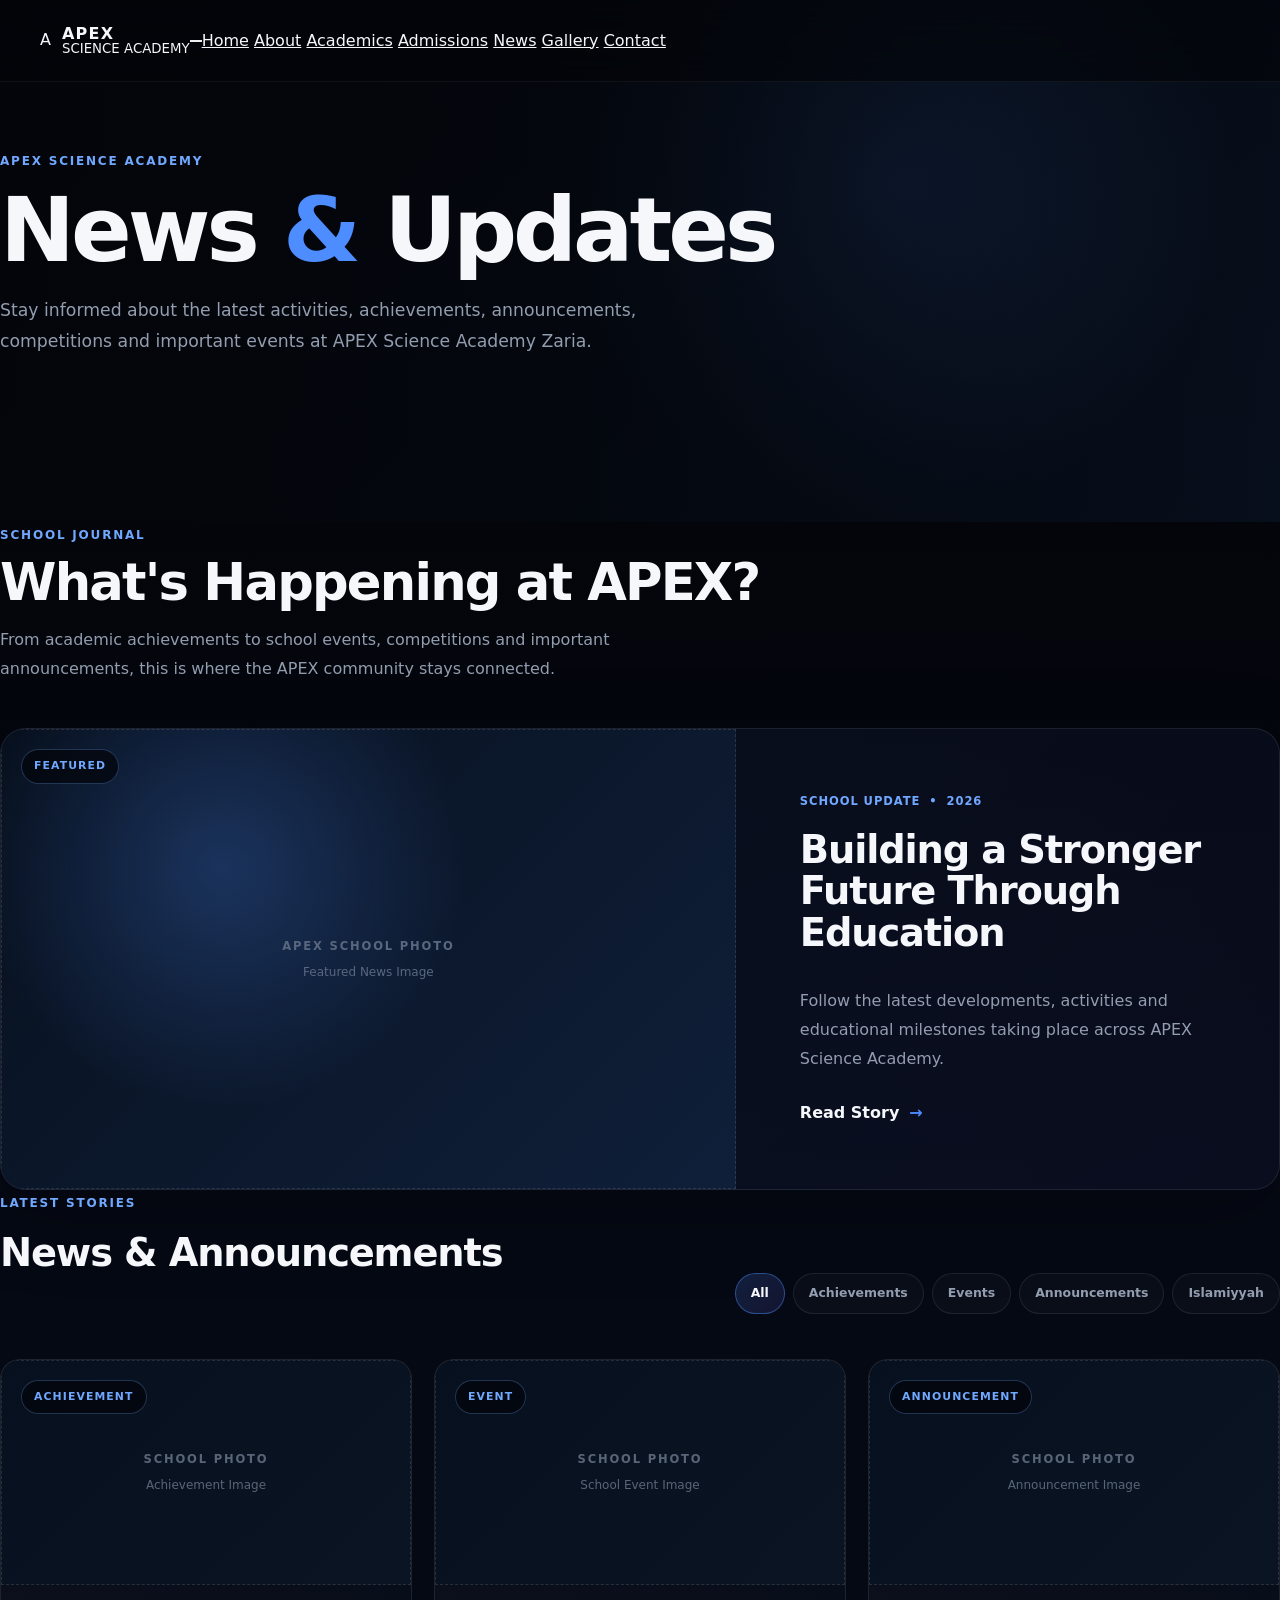
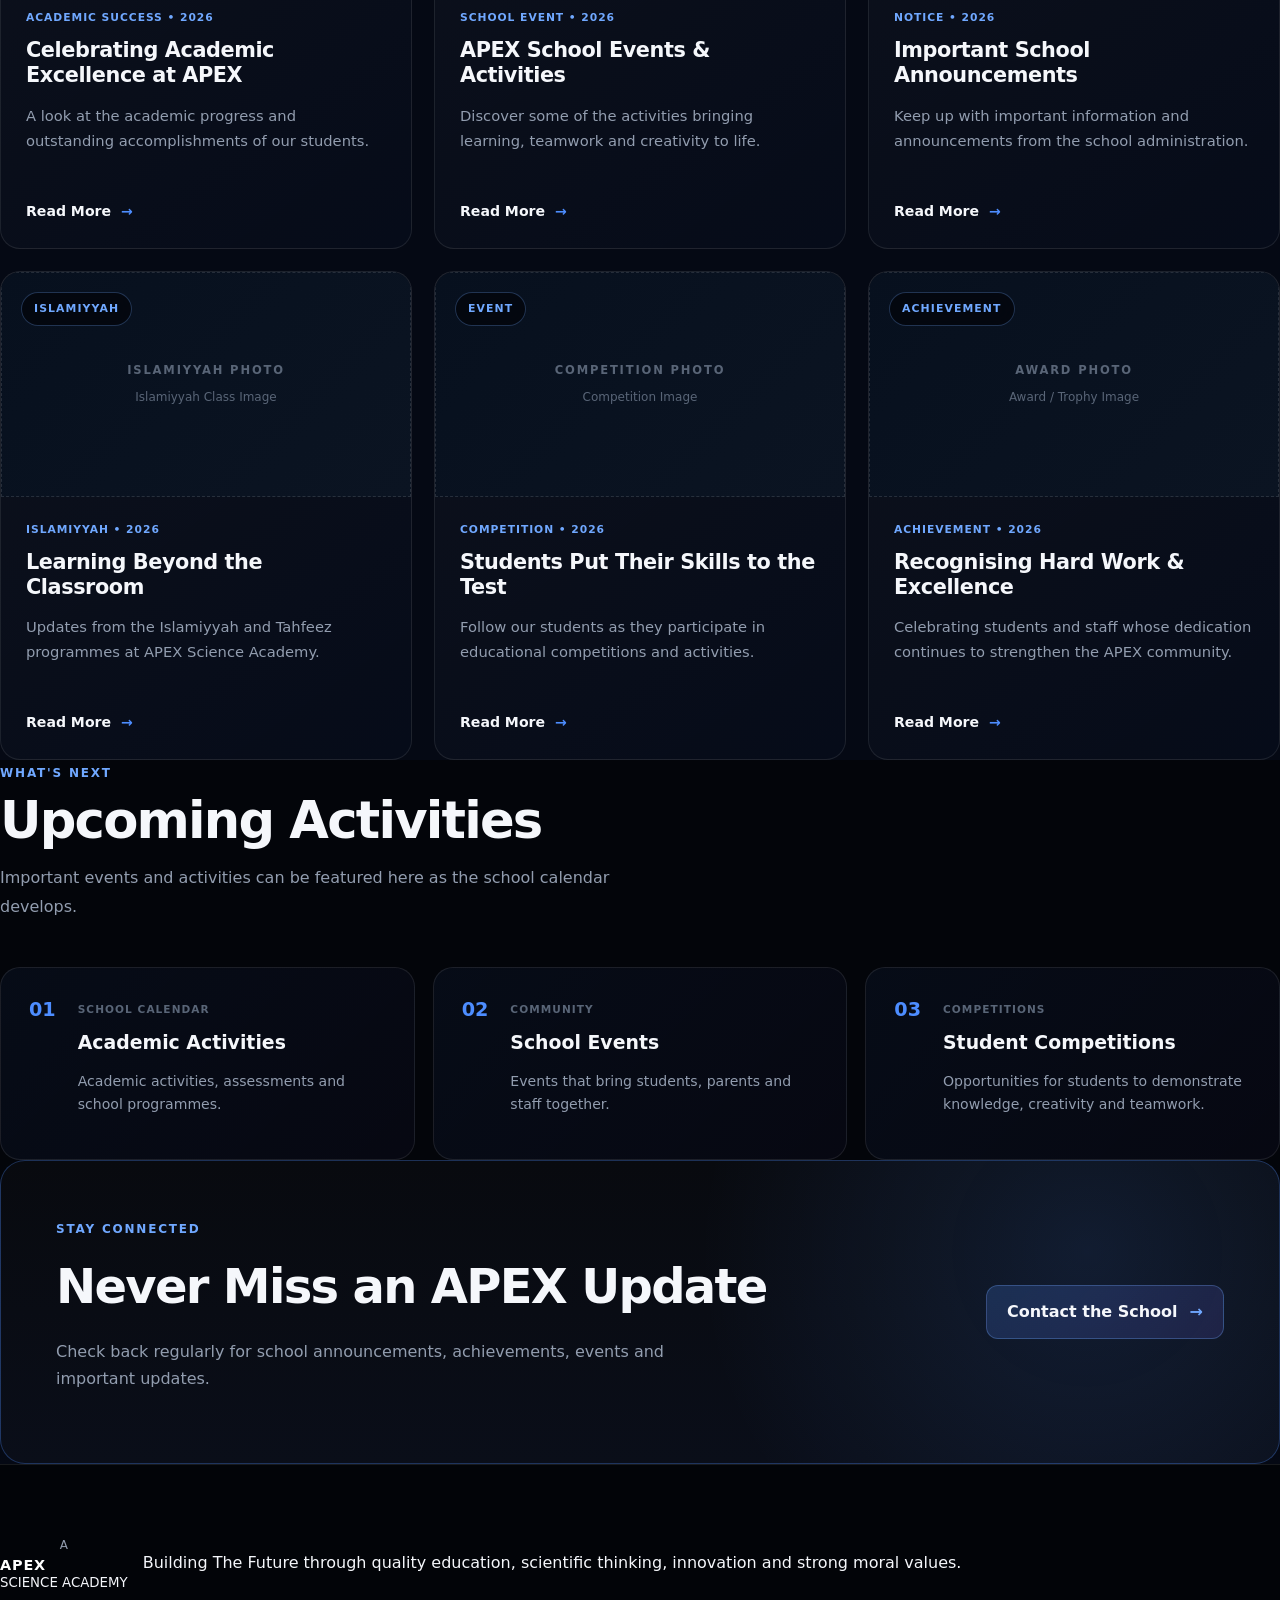
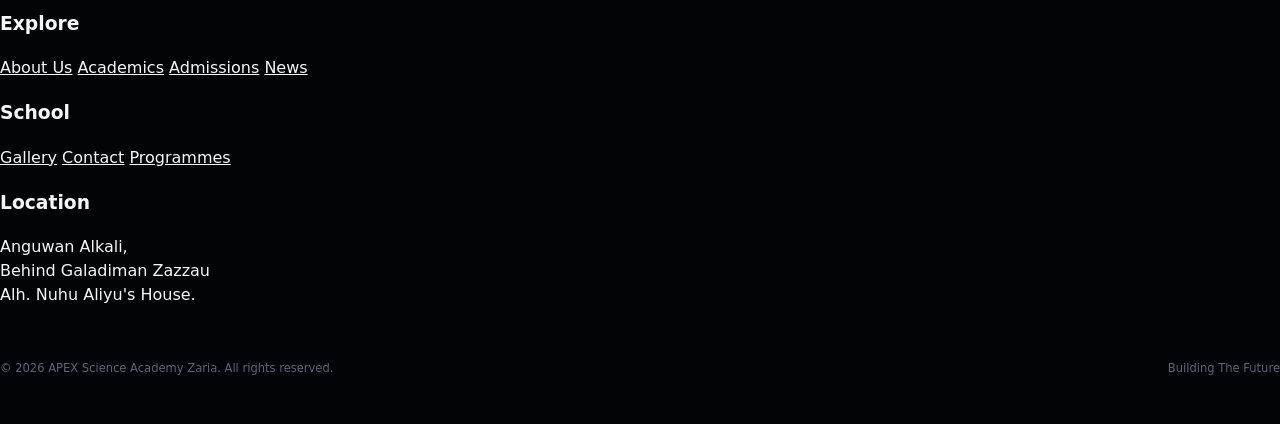
<file: news.html>
<!DOCTYPE html>
<html lang="en">
<head>
    <meta charset="UTF-8">
    <meta name="viewport" content="width=device-width, initial-scale=1.0">

    <meta name="description" content="Latest news, announcements, achievements and events from APEX Science Academy Zaria.">
    <meta name="theme-color" content="#03050a">

    <title>News & Updates | APEX Science Academy Zaria</title>

    <!-- Global Styles -->
    <link rel="stylesheet" href="css/style.css">
    <link rel="stylesheet" href="css/responsive.css">
    <link rel="stylesheet" href="css/animations.css">

    <!-- Page Styles -->
    <link rel="stylesheet" href="css/news.css">
</head>

<body>

    <!-- =========================================================
         HEADER
         ========================================================= -->
    <header class="site-header" id="siteHeader">

        <div class="container header-inner">

            <a href="index.html" class="brand">
                <div class="brand-mark">
                    <span>A</span>
                </div>

                <div class="brand-text">
                    <strong>APEX</strong>
                    <small>SCIENCE ACADEMY</small>
                </div>
            </a>

            <button class="menu-toggle"
                    id="menuToggle"
                    aria-label="Open navigation menu"
                    aria-expanded="false">

                <span></span>
                <span></span>
                <span></span>

            </button>

            <nav class="main-nav" id="mainNav">

                <a href="index.html">Home</a>
                <a href="about.html">About</a>
                <a href="academics.html">Academics</a>
                <a href="admissions.html">Admissions</a>
                <a href="news.html" class="active">News</a>
                <a href="gallery.html">Gallery</a>
                <a href="contact.html">Contact</a>

            </nav>

        </div>

    </header>


    <main>

        <!-- =====================================================
             NEWS HERO
             ===================================================== -->
        <section class="news-hero">

            <!--
                IMAGE PLACEHOLDER:
                Replace the background/image area below with a real
                APEX Science Academy school/event photograph.
                Suggested image:
                images/news-hero.jpg
            -->

            <div class="news-hero-image"></div>

            <div class="news-hero-overlay"></div>

            <div class="container news-hero-content reveal">

                <span class="section-kicker">
                    APEX SCIENCE ACADEMY
                </span>

                <h1>
                    News <span>&</span> Updates
                </h1>

                <p>
                    Stay informed about the latest activities, achievements,
                    announcements, competitions and important events at
                    APEX Science Academy Zaria.
                </p>

            </div>

        </section>


        <!-- =====================================================
             NEWS INTRO
             ===================================================== -->
        <section class="news-intro section-space">

            <div class="container">

                <div class="section-heading reveal">

                    <span class="section-kicker">
                        SCHOOL JOURNAL
                    </span>

                    <h2>
                        What's Happening at APEX?
                    </h2>

                    <p>
                        From academic achievements to school events,
                        competitions and important announcements,
                        this is where the APEX community stays connected.
                    </p>

                </div>


                <!-- Featured News -->

                <article class="featured-news reveal">

                    <div class="featured-news-image">

                        <!--
                            IMAGE PLACEHOLDER:
                            Replace with a real APEX school photograph.
                            Suggested:
                            images/news-featured.jpg
                        -->

                        <div class="image-placeholder">
                            <span>APEX SCHOOL PHOTO</span>
                            <small>Featured News Image</small>
                        </div>

                        <span class="news-category">
                            FEATURED
                        </span>

                    </div>


                    <div class="featured-news-content">

                        <div class="news-meta">
                            <span>School Update</span>
                            <span>•</span>
                            <span>2026</span>
                        </div>

                        <h3>
                            Building a Stronger Future Through Education
                        </h3>

                        <p>
                            Follow the latest developments, activities and
                            educational milestones taking place across
                            APEX Science Academy.
                        </p>

                        <button class="text-button" type="button">
                            Read Story
                            <span>→</span>
                        </button>

                    </div>

                </article>

            </div>

        </section>


        <!-- =====================================================
             NEWS FILTER
             ===================================================== -->
        <section class="news-list-section section-space">

            <div class="container">

                <div class="news-toolbar reveal">

                    <div>
                        <span class="section-kicker">
                            LATEST STORIES
                        </span>

                        <h2>
                            News & Announcements
                        </h2>
                    </div>


                    <div class="news-filters" id="newsFilters">

                        <button class="filter-button active"
                                data-filter="all"
                                type="button">
                            All
                        </button>

                        <button class="filter-button"
                                data-filter="achievement"
                                type="button">
                            Achievements
                        </button>

                        <button class="filter-button"
                                data-filter="event"
                                type="button">
                            Events
                        </button>

                        <button class="filter-button"
                                data-filter="announcement"
                                type="button">
                            Announcements
                        </button>

                        <button class="filter-button"
                                data-filter="islamiyyah"
                                type="button">
                            Islamiyyah
                        </button>

                    </div>

                </div>


                <!-- =================================================
                     NEWS GRID
                     ================================================= -->

                <div class="news-grid" id="newsGrid">


                    <!-- NEWS 1 -->

                    <article class="news-card reveal"
                             data-category="achievement">

                        <div class="news-card-image">

                            <!--
                                IMAGE PLACEHOLDER:
                                images/news-achievement-01.jpg
                            -->

                            <div class="image-placeholder">
                                <span>SCHOOL PHOTO</span>
                                <small>Achievement Image</small>
                            </div>

                            <span class="news-card-category">
                                Achievement
                            </span>

                        </div>

                        <div class="news-card-body">

                            <div class="news-date">
                                ACADEMIC SUCCESS • 2026
                            </div>

                            <h3>
                                Celebrating Academic Excellence at APEX
                            </h3>

                            <p>
                                A look at the academic progress and
                                outstanding accomplishments of our students.
                            </p>

                            <button class="news-read-more"
                                    type="button">
                                Read More <span>→</span>
                            </button>

                        </div>

                    </article>


                    <!-- NEWS 2 -->

                    <article class="news-card reveal"
                             data-category="event">

                        <div class="news-card-image">

                            <!--
                                IMAGE PLACEHOLDER:
                                images/news-event-01.jpg
                            -->

                            <div class="image-placeholder">
                                <span>SCHOOL PHOTO</span>
                                <small>School Event Image</small>
                            </div>

                            <span class="news-card-category">
                                Event
                            </span>

                        </div>

                        <div class="news-card-body">

                            <div class="news-date">
                                SCHOOL EVENT • 2026
                            </div>

                            <h3>
                                APEX School Events & Activities
                            </h3>

                            <p>
                                Discover some of the activities bringing
                                learning, teamwork and creativity to life.
                            </p>

                            <button class="news-read-more"
                                    type="button">
                                Read More <span>→</span>
                            </button>

                        </div>

                    </article>


                    <!-- NEWS 3 -->

                    <article class="news-card reveal"
                             data-category="announcement">

                        <div class="news-card-image">

                            <!--
                                IMAGE PLACEHOLDER:
                                images/news-announcement-01.jpg
                            -->

                            <div class="image-placeholder">
                                <span>SCHOOL PHOTO</span>
                                <small>Announcement Image</small>
                            </div>

                            <span class="news-card-category">
                                Announcement
                            </span>

                        </div>

                        <div class="news-card-body">

                            <div class="news-date">
                                NOTICE • 2026
                            </div>

                            <h3>
                                Important School Announcements
                            </h3>

                            <p>
                                Keep up with important information and
                                announcements from the school administration.
                            </p>

                            <button class="news-read-more"
                                    type="button">
                                Read More <span>→</span>
                            </button>

                        </div>

                    </article>


                    <!-- NEWS 4 -->

                    <article class="news-card reveal"
                             data-category="islamiyyah">

                        <div class="news-card-image">

                            <!--
                                IMAGE PLACEHOLDER:
                                images/news-islamiyyah-01.jpg
                            -->

                            <div class="image-placeholder">
                                <span>ISLAMIYYAH PHOTO</span>
                                <small>Islamiyyah Class Image</small>
                            </div>

                            <span class="news-card-category">
                                Islamiyyah
                            </span>

                        </div>

                        <div class="news-card-body">

                            <div class="news-date">
                                ISLAMIYYAH • 2026
                            </div>

                            <h3>
                                Learning Beyond the Classroom
                            </h3>

                            <p>
                                Updates from the Islamiyyah and Tahfeez
                                programmes at APEX Science Academy.
                            </p>

                            <button class="news-read-more"
                                    type="button">
                                Read More <span>→</span>
                            </button>

                        </div>

                    </article>


                    <!-- NEWS 5 -->

                    <article class="news-card reveal"
                             data-category="event">

                        <div class="news-card-image">

                            <!--
                                IMAGE PLACEHOLDER:
                                images/news-competition-01.jpg
                            -->

                            <div class="image-placeholder">
                                <span>COMPETITION PHOTO</span>
                                <small>Competition Image</small>
                            </div>

                            <span class="news-card-category">
                                Event
                            </span>

                        </div>

                        <div class="news-card-body">

                            <div class="news-date">
                                COMPETITION • 2026
                            </div>

                            <h3>
                                Students Put Their Skills to the Test
                            </h3>

                            <p>
                                Follow our students as they participate in
                                educational competitions and activities.
                            </p>

                            <button class="news-read-more"
                                    type="button">
                                Read More <span>→</span>
                            </button>

                        </div>

                    </article>


                    <!-- NEWS 6 -->

                    <article class="news-card reveal"
                             data-category="achievement">

                        <div class="news-card-image">

                            <!--
                                IMAGE PLACEHOLDER:
                                images/news-achievement-02.jpg
                            -->

                            <div class="image-placeholder">
                                <span>AWARD PHOTO</span>
                                <small>Award / Trophy Image</small>
                            </div>

                            <span class="news-card-category">
                                Achievement
                            </span>

                        </div>

                        <div class="news-card-body">

                            <div class="news-date">
                                ACHIEVEMENT • 2026
                            </div>

                            <h3>
                                Recognising Hard Work & Excellence
                            </h3>

                            <p>
                                Celebrating students and staff whose dedication
                                continues to strengthen the APEX community.
                            </p>

                            <button class="news-read-more"
                                    type="button">
                                Read More <span>→</span>
                            </button>

                        </div>

                    </article>

                </div>


                <!-- No results -->

                <div class="news-empty" id="newsEmpty">

                    <div class="news-empty-icon">
                        ×
                    </div>

                    <h3>
                        No stories found
                    </h3>

                    <p>
                        There are currently no stories in this category.
                    </p>

                </div>

            </div>

        </section>


        <!-- =====================================================
             UPCOMING EVENTS
             ===================================================== -->
        <section class="upcoming-section section-space">

            <div class="container">

                <div class="section-heading reveal">

                    <span class="section-kicker">
                        WHAT'S NEXT
                    </span>

                    <h2>
                        Upcoming Activities
                    </h2>

                    <p>
                        Important events and activities can be featured
                        here as the school calendar develops.
                    </p>

                </div>


                <div class="events-grid">


                    <div class="event-card reveal">

                        <div class="event-number">
                            01
                        </div>

                        <div class="event-content">

                            <span>
                                SCHOOL CALENDAR
                            </span>

                            <h3>
                                Academic Activities
                            </h3>

                            <p>
                                Academic activities, assessments and
                                school programmes.
                            </p>

                        </div>

                    </div>


                    <div class="event-card reveal">

                        <div class="event-number">
                            02
                        </div>

                        <div class="event-content">

                            <span>
                                COMMUNITY
                            </span>

                            <h3>
                                School Events
                            </h3>

                            <p>
                                Events that bring students, parents and
                                staff together.
                            </p>

                        </div>

                    </div>


                    <div class="event-card reveal">

                        <div class="event-number">
                            03
                        </div>

                        <div class="event-content">

                            <span>
                                COMPETITIONS
                            </span>

                            <h3>
                                Student Competitions
                            </h3>

                            <p>
                                Opportunities for students to demonstrate
                                knowledge, creativity and teamwork.
                            </p>

                        </div>

                    </div>

                </div>

            </div>

        </section>


        <!-- =====================================================
             NEWSLETTER / STAY CONNECTED
             ===================================================== -->
        <section class="news-cta section-space">

            <div class="container">

                <div class="news-cta-card reveal">

                    <div>

                        <span class="section-kicker">
                            STAY CONNECTED
                        </span>

                        <h2>
                            Never Miss an APEX Update
                        </h2>

                        <p>
                            Check back regularly for school announcements,
                            achievements, events and important updates.
                        </p>

                    </div>

                    <a href="contact.html" class="primary-button">
                        Contact the School
                        <span>→</span>
                    </a>

                </div>

            </div>

        </section>

    </main>


    <!-- =========================================================
         FOOTER
         ========================================================= -->

    <footer class="site-footer">

        <div class="container">

            <div class="footer-grid">

                <div class="footer-brand">

                    <div class="brand">

                        <div class="brand-mark">
                            <span>A</span>
                        </div>

                        <div class="brand-text">
                            <strong>APEX</strong>
                            <small>SCIENCE ACADEMY</small>
                        </div>

                    </div>

                    <p>
                        Building The Future through quality education,
                        scientific thinking, innovation and strong moral values.
                    </p>

                </div>


                <div class="footer-column">

                    <h3>Explore</h3>

                    <a href="about.html">About Us</a>
                    <a href="academics.html">Academics</a>
                    <a href="admissions.html">Admissions</a>
                    <a href="news.html">News</a>

                </div>


                <div class="footer-column">

                    <h3>School</h3>

                    <a href="gallery.html">Gallery</a>
                    <a href="contact.html">Contact</a>
                    <a href="index.html#programmes">Programmes</a>

                </div>


                <div class="footer-column">

                    <h3>Location</h3>

                    <p>
                        Anguwan Alkali,<br>
                        Behind Galadiman Zazzau<br>
                        Alh. Nuhu Aliyu's House.
                    </p>

                </div>

            </div>


            <div class="footer-bottom">

                <p>
                    © <span id="currentYear"></span>
                    APEX Science Academy Zaria.
                    All rights reserved.
                </p>

                <p>
                    Building The Future
                </p>

            </div>

        </div>

    </footer>


    <!-- Back to top -->

    <button class="back-to-top"
            id="backToTop"
            aria-label="Back to top">
        ↑
    </button>


    <!-- Global JavaScript -->
    <script src="js/main.js"></script>
    <script src="js/animations.js"></script>
    <script src="js/components.js"></script>

    <!-- Page JavaScript -->
    <script src="js/news.js"></script>

</body>
</html>
</file>
<file: css/style.css>
/* ============================================================
   APEX SCIENCE ACADEMY
   MAIN STYLESHEET
============================================================ */

:root {
    --black: #03050a;
    --black-2: #050914;

    --navy: #07101e;
    --navy-2: #0a1425;

    --card: #0b1422;
    --card-2: #0e1929;

    --white: #f5f7fb;

    --muted: #929daf;
    --muted-dark: #596577;

    --blue: #4d8dff;
    --blue-light: #70a8ff;
    --violet: #826cff;

    --line: rgba(255,255,255,.085);
    --line-blue: rgba(77,141,255,.3);

    --max-width: 1380px;

    --header-height: 82px;
}


/* ============================================================
   RESET
============================================================ */

*,
*::before,
*::after {
    box-sizing: border-box;
}


html {
    scroll-behavior: smooth;
}


body {
    margin: 0;

    background: var(--black);

    color: var(--white);

    font-family:
        Inter,
        ui-sans-serif,
        system-ui,
        -apple-system,
        BlinkMacSystemFont,
        "Segoe UI",
        sans-serif;

    font-size: 16px;

    line-height: 1.5;

    overflow-x: hidden;
}


img {
    max-width: 100%;
}


button,
a {
    font: inherit;
}


button {
    border: 0;
}


a {
    color: inherit;
}


/* ============================================================
   PAGE LOADER
============================================================ */

.page-loader {
    position: fixed;
    inset: 0;

    z-index: 9999;

    display: flex;
    align-items: center;
    justify-content: center;
    flex-direction: column;

    gap: 18px;

    background: var(--black);

    transition:
        opacity .6s ease,
        visibility .6s ease;
}


.page-loader.loaded {
    opacity: 0;
    visibility: hidden;
}


.page-loader span {
    color: var(--white);

    font-size: .75rem;

    font-weight: 800;

    letter-spacing: .2em;
}


.loader-ring {
    width: 42px;
    height: 42px;

    border: 2px solid rgba(255,255,255,.08);

    border-top-color: var(--blue);

    border-right-color: var(--violet);

    border-radius: 50%;

    animation:
        loaderSpin .9s linear infinite;
}


@keyframes loaderSpin {
    to {
        transform: rotate(360deg);
    }
}


/* ============================================================
   HEADER
============================================================ */

.site-header {
    position: fixed;

    top: 0;
    left: 0;
    right: 0;

    z-index: 1000;

    height: var(--header-height);

    background:
        rgba(3,5,10,.68);

    border-bottom:
        1px solid rgba(255,255,255,.055);

    backdrop-filter:
        blur(20px);

    -webkit-backdrop-filter:
        blur(20px);

    transition:
        background .3s ease,
        border-color .3s ease;
}


.site-header.scrolled {
    background:
        rgba(3,5,10,.9);

    border-color:
        rgba(255,255,255,.09);
}


.header-inner {
    width:
        min(
            var(--max-width),
            calc(100% - 80px)
        );

    height: 100%;

    margin: 0 auto;

    display: flex;
    align-items: center;
}


/* ============================================================
   BRAND
============================================================ */

.brand {
    display: flex;

    align-items: center;

    gap: 11px;

    color: var(--white);

    text-decoration: none;

    flex-shrink: 0;
}


.brand-logo {
    width: 43px;
    height: 43px;

    display: flex;
    align-items: center;
    justify-content: center;

    overflow: hidden;

    border:
        1px solid rgba(255,255,255,.1);

    border-radius: 11px;

    background:
        linear-gradient(
            135deg,
            rgba(77,141,255,.14),
            rgba(130,108,255,.12)
        );
}


.brand-logo img {
    width: 100%;
    height: 100%;

    object-fit: contain;
}


.brand-text {
    display: flex;
    flex-direction: column;

    line-height: 1;
}


.brand-text strong {
    font-size: 1rem;

    letter-spacing: .08em;
}


.brand-text span {
    margin-top: 4px;

    color: var(--muted);

    font-size: .53rem;

    letter-spacing: .14em;
}


/* ============================================================
   DESKTOP NAV
============================================================ */

.desktop-nav {
    display: flex;

    align-items: center;

    gap: 30px;

    margin-left: auto;
    margin-right: 30px;
}


.desktop-nav a {
    position: relative;

    color: var(--muted);

    text-decoration: none;

    font-size: .82rem;

    font-weight: 600;

    transition:
        color .25s ease;
}


.desktop-nav a::after {
    content: "";

    position: absolute;

    left: 0;
    bottom: -9px;

    width: 0;
    height: 1px;

    background:
        linear-gradient(
            90deg,
            var(--blue),
            var(--violet)
        );

    transition:
        width .3s ease;
}


.desktop-nav a:hover,
.desktop-nav a.active {
    color: var(--white);
}


.desktop-nav a:hover::after,
.desktop-nav a.active::after {
    width: 100%;
}


/* ============================================================
   QUICK ACCESS
============================================================ */

.quick-access {
    position: relative;
}


.quick-access-btn {
    display: flex;
    align-items: center;
    gap: 9px;

    padding: 10px 15px;

    color: var(--white);

    border:
        1px solid var(--line-blue);

    border-radius: 999px;

    background:
        rgba(77,141,255,.06);

    cursor: pointer;

    font-size: .76rem;

    font-weight: 700;

    transition:
        background .3s ease,
        border-color .3s ease;
}


.quick-access-btn:hover {
    background:
        rgba(77,141,255,.12);

    border-color:
        rgba(112,168,255,.55);
}


.quick-access-btn span {
    color: var(--blue-light);

    transition:
        transform .3s ease;
}


.quick-access.open
.quick-access-btn span {
    transform: rotate(180deg);
}


.quick-menu {
    position: absolute;

    top: calc(100% + 13px);

    right: 0;

    width: 205px;

    padding: 8px;

    border:
        1px solid var(--line);

    border-radius: 15px;

    background:
        rgba(7,16,30,.95);

    box-shadow:
        0 25px 60px rgba(0,0,0,.4);

    backdrop-filter:
        blur(20px);

    opacity: 0;
    visibility: hidden;

    transform:
        translateY(-8px);

    transition:
        opacity .25s ease,
        visibility .25s ease,
        transform .25s ease;
}


.quick-access.open .quick-menu {
    opacity: 1;
    visibility: visible;

    transform:
        translateY(0);
}


.quick-menu a {
    display: flex;
    align-items: center;
    gap: 13px;

    padding: 12px;

    color: var(--muted);

    text-decoration: none;

    border-radius: 9px;

    font-size: .75rem;

    transition:
        color .2s ease,
        background .2s ease;
}


.quick-menu a span {
    color: var(--blue-light);

    font-size: .62rem;
}


.quick-menu a:hover {
    color: var(--white);

    background:
        rgba(255,255,255,.045);
}


/* ============================================================
   MOBILE MENU
============================================================ */

.mobile-menu-btn {
    display: none;

    width: 44px;
    height: 44px;

    margin-left: auto;

    flex-direction: column;
    justify-content: center;
    align-items: center;

    gap: 5px;

    border:
        1px solid var(--line);

    border-radius: 11px;

    background:
        rgba(255,255,255,.025);

    cursor: pointer;
}


.mobile-menu-btn span {
    width: 20px;
    height: 1.5px;

    background: var(--white);

    transition:
        transform .3s ease,
        opacity .3s ease;
}


.mobile-menu-btn.open span:nth-child(1) {
    transform:
        translateY(6.5px)
        rotate(45deg);
}


.mobile-menu-btn.open span:nth-child(2) {
    opacity: 0;
}


.mobile-menu-btn.open span:nth-child(3) {
    transform:
        translateY(-6.5px)
        rotate(-45deg);
}


.mobile-nav {
    display: none;
}


/* ============================================================
   CONTAINER
============================================================ */

.section-container {
    width:
        min(
            var(--max-width),
            calc(100% - 80px)
        );

    margin: 0 auto;
}


/* ============================================================
   HERO
============================================================ */

.hero-section {
    min-height: 100svh;

    position: relative;

    overflow: hidden;

    display: flex;
    align-items: center;

    padding:
        150px 0
        90px;

    background:
        radial-gradient(
            circle at 78% 35%,
            rgba(77,141,255,.13),
            transparent 30%
        ),
        radial-gradient(
            circle at 92% 75%,
            rgba(130,108,255,.11),
            transparent 28%
        ),
        linear-gradient(
            135deg,
            #03050a 0%,
            #06101e 55%,
            #080b18 100%
        );
}


.hero-container {
    width:
        min(
            var(--max-width),
            calc(100% - 80px)
        );

    margin: 0 auto;

    display: grid;

    grid-template-columns:
        1.02fr .98fr;

    align-items: center;

    gap: 80px;

    position: relative;

    z-index: 2;
}


.hero-grid {
    position: absolute;
    inset: 0;

    opacity: .3;

    background-image:
        linear-gradient(
            rgba(255,255,255,.025) 1px,
            transparent 1px
        ),
        linear-gradient(
            90deg,
            rgba(255,255,255,.025) 1px,
            transparent 1px
        );

    background-size:
        70px 70px;

    mask-image:
        linear-gradient(
            to bottom,
            black,
            transparent 90%
        );
}


.hero-glow {
    position: absolute;

    border-radius: 50%;

    filter: blur(80px);

    pointer-events: none;
}


.hero-glow-blue {
    width: 360px;
    height: 360px;

    background:
        rgba(77,141,255,.10);

    right: 25%;
    top: 15%;
}


.hero-glow-violet {
    width: 300px;
    height: 300px;

    background:
        rgba(130,108,255,.08);

    right: 5%;
    bottom: 10%;
}


/* ============================================================
   HERO CONTENT
============================================================ */

.hero-eyebrow {
    display: flex;
    align-items: center;

    gap: 14px;

    color: var(--blue-light);

    font-size: .86rem;

    font-weight: 700;

    letter-spacing: .16em;

    text-transform: uppercase;

    margin-bottom: 26px;
}


.eyebrow-line {
    width: 42px;
    height: 1px;

    background:
        linear-gradient(
            90deg,
            var(--blue),
            var(--violet)
        );
}


.hero-content h1 {
    margin: 0;

    max-width: 850px;

    font-size:
        clamp(
            4rem,
            7vw,
            7.4rem
        );

    line-height: .92;

    letter-spacing: -.055em;

    color: var(--white);

    font-weight: 800;
}


.hero-content h1 span {
    display: block;

    background:
        linear-gradient(
            100deg,
            #f5f7fb 10%,
            #70a8ff 52%,
            #826cff 90%
        );

    -webkit-background-clip: text;
    background-clip: text;

    color: transparent;
}


.hero-description {
    max-width: 670px;

    margin:
        34px 0 0;

    color: var(--muted);

    font-size: 1.18rem;

    line-height: 1.8;
}


/* ============================================================
   BUTTONS
============================================================ */

.hero-actions {
    display: flex;

    flex-wrap: wrap;

    gap: 14px;

    margin-top: 38px;
}


.btn {
    min-height: 56px;

    padding:
        0 24px;

    display: inline-flex;

    align-items: center;
    justify-content: center;

    gap: 14px;

    border-radius: 999px;

    font-size: .98rem;

    font-weight: 700;

    text-decoration: none;

    transition:
        transform .3s ease,
        box-shadow .3s ease,
        border-color .3s ease;
}


.btn span {
    font-size: 1.1rem;

    transition:
        transform .3s ease;
}


.btn:hover {
    transform:
        translateY(-4px);
}


.btn:hover span {
    transform:
        translate(3px,-3px);
}


.btn-primary {
    color: white;

    background:
        linear-gradient(
            110deg,
            var(--blue),
            var(--violet)
        );

    box-shadow:
        0 15px 45px
        rgba(77,141,255,.20);
}


.btn-secondary {
    color: var(--white);

    border:
        1px solid var(--line-blue);

    background:
        rgba(255,255,255,.025);

    backdrop-filter:
        blur(10px);
}


.btn-secondary:hover {
    border-color:
        rgba(112,168,255,.65);
}


/* ============================================================
   HERO META
============================================================ */

.hero-meta {
    display: flex;

    align-items: center;

    margin-top: 55px;

    gap: 24px;
}


.hero-meta-item {
    display: flex;

    flex-direction: column;

    gap: 5px;
}


.hero-meta-item strong {
    color: var(--white);

    font-size: 1.3rem;

    font-weight: 800;
}


.hero-meta-item span {
    color: var(--muted-dark);

    font-size: .75rem;

    text-transform: uppercase;

    letter-spacing: .1em;
}


.hero-meta-divider {
    width: 1px;
    height: 36px;

    background: var(--line);
}


/* ============================================================
   HERO VISUAL
============================================================ */

.hero-visual {
    position: relative;
}


.hero-image-frame {
    position: relative;

    min-height: 650px;

    overflow: hidden;

    border-radius: 28px;

    border:
        1px solid
        rgba(255,255,255,.10);

    background:
        linear-gradient(
            145deg,
            #0e1929,
            #07101e
        );

    box-shadow:
        0 40px 100px
        rgba(0,0,0,.45);
}


.hero-school-image {
    width: 100%;
    height: 650px;

    display: block;

    object-fit: cover;

    transition:
        transform 1.2s
        cubic-bezier(.2,.7,.2,1);
}


.hero-image-frame:hover
.hero-school-image {
    transform:
        scale(1.035);
}


.hero-image-overlay {
    position: absolute;

    inset: 0;

    background:
        linear-gradient(
            180deg,
            transparent 30%,
            rgba(3,5,10,.88) 100%
        );
}


.hero-floating-card {
    position: absolute;

    left: 28px;
    bottom: 28px;

    padding: 20px 22px;

    min-width: 240px;

    border:
        1px solid
        rgba(255,255,255,.11);

    border-radius: 16px;

    background:
        rgba(5,9,20,.76);

    backdrop-filter:
        blur(18px);

    box-shadow:
        0 20px 50px
        rgba(0,0,0,.35);
}


.floating-label {
    display: block;

    margin-bottom: 8px;

    color: var(--blue-light);

    font-size: .68rem;

    font-weight: 700;

    letter-spacing: .14em;
}


.hero-floating-card strong {
    color: var(--white);

    font-size: 1.05rem;
}


.hero-number {
    position: absolute;

    top: 25px;
    right: 28px;

    color:
        rgba(255,255,255,.75);

    font-size: .8rem;

    letter-spacing: .12em;
}


.hero-visual-caption {
    display: flex;

    align-items: center;

    gap: 10px;

    margin-top: 18px;

    color: var(--muted);

    font-size: .78rem;

    letter-spacing: .08em;
}


.caption-dot {
    width: 7px;
    height: 7px;

    border-radius: 50%;

    background: var(--blue);

    box-shadow:
        0 0 15px
        rgba(77,141,255,.8);
}


/* ============================================================
   SCROLL INDICATOR
============================================================ */

.hero-scroll {
    position: absolute;

    bottom: 35px;
    left: 50%;

    transform:
        translateX(-50%);

    display: flex;

    align-items: center;

    gap: 14px;

    color: var(--muted-dark);

    font-size: .65rem;

    letter-spacing: .16em;

    text-decoration: none;

    z-index: 3;
}


.scroll-line {
    width: 45px;
    height: 1px;

    background:
        linear-gradient(
            90deg,
            var(--blue),
            transparent
        );
}


/* ============================================================
   INTRODUCTION
============================================================ */

.section-dark {
    background: var(--black);
}


.intro-section {
    padding:
        150px 0;
}


.section-kicker {
    color: var(--blue-light);

    font-size: .75rem;

    font-weight: 700;

    letter-spacing: .15em;

    text-transform: uppercase;
}


.section-heading h2 {
    margin:
        15px 0 0;

    max-width: 850px;

    color: var(--white);

    font-size:
        clamp(
            3rem,
            5vw,
            5.8rem
        );

    line-height: 1;

    letter-spacing: -.045em;
}


.section-heading h2 span {
    color: var(--blue-light);
}


.intro-layout {
    display: grid;

    grid-template-columns:
        1.4fr .6fr;

    gap: 100px;

    margin-top: 85px;
}


.intro-large-text p {
    margin: 0;

    color: var(--white);

    font-size:
        clamp(
            1.8rem,
            3vw,
            3rem
        );

    line-height: 1.35;

    letter-spacing: -.025em;
}


.intro-side {
    padding-top: 8px;
}


.intro-side p {
    margin: 0;

    color: var(--muted);

    font-size: 1.05rem;

    line-height: 1.85;
}


.text-link {
    display: inline-flex;

    align-items: center;

    gap: 12px;

    margin-top: 28px;

    color: var(--blue-light);

    text-decoration: none;

    font-weight: 700;

    transition:
        gap .3s ease,
        color .3s ease;
}


.text-link:hover {
    gap: 18px;

    color: white;
}


/* ============================================================
   PATHWAYS
============================================================ */

.pathways-section {
    padding:
        150px 0;

    background:
        linear-gradient(
            180deg,
            #050914,
            #03050a
        );
}


.centered {
    text-align: center;
}


.centered h2 {
    margin-left: auto;
    margin-right: auto;
}


.centered p {
    max-width: 650px;

    margin:
        25px auto 0;

    color: var(--muted);

    font-size: 1.05rem;

    line-height: 1.7;
}


.pathways-grid {
    display: grid;

    grid-template-columns:
        repeat(2,1fr);

    gap: 25px;

    margin-top: 75px;
}


/* ============================================================
   DYNAMIC PATHWAY CARDS
============================================================ */

.pathway-card {
    --card-accent: var(--blue);

    position: relative;

    overflow: hidden;

    min-height: 670px;

    display: flex;

    flex-direction: column;

    border-radius: 25px;

    border:
        1px solid
        rgba(255,255,255,.08);

    background:
        linear-gradient(
            145deg,
            #0e1929,
            #07101e
        );

    color: var(--white);

    text-decoration: none;

    transition:
        transform .45s
        cubic-bezier(.2,.7,.2,1),
        border-color .4s ease,
        box-shadow .4s ease;
}


.pathway-card[data-accent="violet"] {
    --card-accent: var(--violet);
}


.pathway-card:hover {
    transform:
        translateY(-10px);

    border-color:
        color-mix(
            in srgb,
            var(--card-accent) 55%,
            transparent
        );

    box-shadow:
        0 35px 90px
        rgba(0,0,0,.4);
}


.pathway-image {
    position: relative;

    height: 330px;

    overflow: hidden;
}


.pathway-image img {
    width: 100%;
    height: 100%;

    object-fit: cover;

    transition:
        transform .8s
        cubic-bezier(.2,.7,.2,1);
}


.pathway-card:hover
.pathway-image img {
    transform:
        scale(1.06);
}


.pathway-image-overlay {
    position: absolute;

    inset: 0;

    background:
        linear-gradient(
            180deg,
            transparent 35%,
            #0e1929 100%
        );
}


.pathway-content {
    position: relative;

    flex: 1;

    padding:
        28px 32px 34px;
}


.pathway-number {
    position: absolute;

    top: 26px;
    right: 30px;

    color:
        color-mix(
            in srgb,
            var(--card-accent) 85%,
            white
        );

    font-size: .75rem;

    letter-spacing: .12em;
}


.pathway-content h3 {
    margin:
        5px 0 18px;

    max-width: 450px;

    color: var(--white);

    font-size:
        clamp(
            2rem,
            3vw,
            3.3rem
        );

    line-height: 1;

    letter-spacing: -.035em;
}


.pathway-content h3 span {
    display: block;

    color:
        color-mix(
            in srgb,
            var(--card-accent) 85%,
            white
        );
}


.pathway-content p {
    max-width: 570px;

    margin: 0;

    color: var(--muted);

    font-size: 1rem;

    line-height: 1.75;
}


.pathway-levels {
    display: flex;

    flex-wrap: wrap;

    gap: 8px;

    margin-top: 25px;
}


.pathway-levels span {
    padding:
        8px 12px;

    border:
        1px solid
        rgba(255,255,255,.08);

    border-radius: 999px;

    color: var(--muted);

    background:
        rgba(255,255,255,.025);

    font-size: .72rem;
}


.pathway-link {
    display: flex;

    justify-content: space-between;
    align-items: center;

    margin-top: 30px;

    padding-top: 18px;

    border-top:
        1px solid
        rgba(255,255,255,.07);

    color:
        color-mix(
            in srgb,
            var(--card-accent) 85%,
            white
        );

    font-size: .82rem;

    font-weight: 700;

    text-transform: uppercase;

    letter-spacing: .08em;
}


.pathway-link span {
    font-size: 1.1rem;

    transition:
        transform .3s ease;
}


.pathway-card:hover
.pathway-link span {
    transform:
        translate(4px,-4px);
}


/* ============================================================
   VISION / MISSION
============================================================ */

.vision-section {
    padding:
        140px 0;

    background: var(--black);
}


.vision-grid {
    display: grid;

    grid-template-columns:
        repeat(2,1fr);

    gap: 22px;
}


.vision-card {
    --card-accent: var(--blue);

    position: relative;

    min-height: 400px;

    padding: 45px;

    overflow: hidden;

    border:
        1px solid
        rgba(255,255,255,.08);

    border-radius: 24px;

    background:
        linear-gradient(
            145deg,
            #0b1422,
            #050914
        );

    transition:
        transform .4s ease,
        border-color .4s ease;
}


.vision-card:nth-child(2) {
    --card-accent: var(--violet);

    background:
        linear-gradient(
            145deg,
            #0d1427,
            #070a16
        );
}


.vision-card:hover {
    transform:
        translateY(-8px);

    border-color:
        rgba(77,141,255,.35);
}


.vision-index {
    position: absolute;

    top: 35px;
    right: 40px;

    color: var(--muted-dark);

    font-size: .75rem;
}


.vision-card h3 {
    max-width: 500px;

    margin:
        45px 0 25px;

    color: var(--white);

    font-size:
        clamp(
            2rem,
            3vw,
            3.2rem
        );

    line-height: 1.05;

    letter-spacing: -.035em;
}


.vision-card h3 span {
    color:
        color-mix(
            in srgb,
            var(--card-accent) 85%,
            white
        );
}


.vision-card p {
    max-width: 550px;

    color: var(--muted);

    font-size: 1rem;

    line-height: 1.8;
}


/* ============================================================
   IMAGE MOMENT
============================================================ */

.image-moment {
    position: relative;

    min-height: 650px;

    overflow: hidden;

    background: var(--navy);
}


.image-moment img {
    width: 100%;
    height: 650px;

    display: block;

    object-fit: cover;
}


.image-moment-overlay {
    position: absolute;

    inset: 0;

    background:
        linear-gradient(
            90deg,
            rgba(3,5,10,.9),
            rgba(3,5,10,.25),
            rgba(3,5,10,.55)
        );
}


.image-moment-content {
    position: absolute;

    left:
        max(
            40px,
            calc(
                (100% - var(--max-width)) / 2
            )
        );

    bottom: 80px;

    z-index: 2;
}


.image-moment-content span {
    color: var(--blue-light);

    font-size: .75rem;

    font-weight: 700;

    letter-spacing: .15em;
}


.image-moment-content h2 {
    margin:
        18px 0 0;

    color: white;

    font-size:
        clamp(
            3rem,
            6vw,
            6.5rem
        );

    line-height: .95;

    letter-spacing: -.055em;
}


/* ============================================================
   FOOTER
============================================================ */

.site-footer {
    padding:
        70px 0 35px;

    background: #020408;

    border-top:
        1px solid var(--line);
}


.footer-top {
    display: flex;

    align-items: center;

    justify-content: space-between;

    gap: 40px;

    padding-bottom: 45px;

    border-bottom:
        1px solid var(--line);
}


.footer-brand {
    display: flex;

    align-items: center;

    gap: 15px;
}


.footer-brand img {
    width: 48px;
    height: 48px;

    object-fit: contain;
}


.footer-brand div {
    display: flex;

    flex-direction: column;

    gap: 4px;
}


.footer-brand strong {
    color: white;

    font-size: .9rem;

    letter-spacing: .06em;
}


.footer-brand span {
    color: var(--muted);

    font-size: .75rem;
}


.footer-location {
    max-width: 420px;

    margin: 0;

    color: var(--muted);

    font-size: .85rem;

    line-height: 1.7;

    text-align: right;
}


.footer-bottom {
    display: flex;

    justify-content: space-between;

    gap: 20px;

    padding-top: 25px;

    color: var(--muted-dark);

    font-size: .72rem;
}


/* ============================================================
   BACK TO TOP
============================================================ */

.back-to-top {
    position: fixed;

    right: 25px;
    bottom: 25px;

    z-index: 900;

    width: 46px;
    height: 46px;

    border:
        1px solid
        var(--line-blue);

    border-radius: 50%;

    color: var(--white);

    background:
        rgba(7,16,30,.82);

    backdrop-filter:
        blur(12px);

    cursor: pointer;

    opacity: 0;
    visibility: hidden;

    transform:
        translateY(15px);

    transition:
        opacity .3s ease,
        visibility .3s ease,
        transform .3s ease,
        background .3s ease;
}


.back-to-top.visible {
    opacity: 1;
    visibility: visible;

    transform:
        translateY(0);
}


.back-to-top:hover {
    background:
        rgba(77,141,255,.15);
}
/* ============================================================
   STEP 3
   WHY CHOOSE APEX
============================================================ */

.why-section {
    padding: 150px 0;

    background:
        linear-gradient(
            180deg,
            #03050a,
            #07101e
        );
}


.why-heading-grid {
    display: grid;

    grid-template-columns:
        1.2fr .8fr;

    gap: 80px;

    align-items: end;
}


.why-intro {
    margin: 0;

    max-width: 500px;

    color: var(--muted);

    font-size: 1.08rem;

    line-height: 1.8;
}


.why-grid {
    display: grid;

    grid-template-columns:
        repeat(4, 1fr);

    gap: 16px;

    margin-top: 75px;
}


/* ============================================================
   FEATURE CARDS
============================================================ */

.feature-card {
    --card-accent: var(--blue);

    position: relative;

    min-height: 350px;

    padding: 30px;

    overflow: hidden;

    border:
        1px solid
        rgba(255,255,255,.075);

    border-radius: 20px;

    background:
        linear-gradient(
            145deg,
            #0d1929,
            #080f1c
        );

    transition:
        transform .4s ease,
        border-color .4s ease,
        box-shadow .4s ease;
}


.feature-card:nth-child(2),
.feature-card:nth-child(4) {
    --card-accent: var(--violet);
}


.feature-card::before {
    content: "";

    position: absolute;

    width: 180px;
    height: 180px;

    top: -90px;
    right: -90px;

    border-radius: 50%;

    background:
        var(--card-accent);

    opacity: .055;

    filter: blur(35px);

    transition:
        opacity .4s ease,
        transform .5s ease;
}


.feature-card:hover {
    transform:
        translateY(-8px);

    border-color:
        color-mix(
            in srgb,
            var(--card-accent) 45%,
            transparent
        );

    box-shadow:
        0 30px 70px
        rgba(0,0,0,.32);
}


.feature-card:hover::before {
    opacity: .12;

    transform:
        scale(1.35);
}


.feature-icon {
    color:
        color-mix(
            in srgb,
            var(--card-accent) 85%,
            white
        );

    font-size: .72rem;

    font-weight: 800;

    letter-spacing: .12em;
}


.feature-card h3 {
    margin:
        75px 0 20px;

    color: var(--white);

    font-size: 1.7rem;

    line-height: 1.05;

    letter-spacing: -.035em;
}


.feature-card h3 span {
    display: block;

    color:
        color-mix(
            in srgb,
            var(--card-accent) 85%,
            white
        );
}


.feature-card p {
    margin: 0;

    color: var(--muted);

    font-size: .9rem;

    line-height: 1.7;
}


.feature-line {
    position: absolute;

    left: 30px;
    right: 30px;
    bottom: 27px;

    height: 1px;

    background:
        linear-gradient(
            90deg,
            var(--card-accent),
            transparent
        );

    opacity: .45;
}


/* ============================================================
   FACILITIES
============================================================ */

.facilities-section {
    padding: 150px 0;

    background: var(--black);
}


.facilities-grid {
    display: grid;

    grid-template-columns:
        1.35fr .65fr;

    grid-template-rows:
        330px 330px;

    gap: 18px;

    margin-top: 75px;
}


.facility-card {
    --card-accent: var(--blue);

    position: relative;

    overflow: hidden;

    border:
        1px solid
        rgba(255,255,255,.08);

    border-radius: 22px;

    background: var(--card);

    transition:
        transform .45s ease,
        border-color .4s ease;
}


.facility-card:nth-child(2),
.facility-card:nth-child(4) {
    --card-accent: var(--violet);
}


.facility-card:hover {
    transform:
        translateY(-7px);

    border-color:
        color-mix(
            in srgb,
            var(--card-accent) 50%,
            transparent
        );
}


.facility-large {
    grid-row:
        span 2;
}


.facility-image {
    position: absolute;

    inset: 0;
}


.facility-image img {
    width: 100%;
    height: 100%;

    object-fit: cover;

    transition:
        transform .8s ease;
}


.facility-card:hover
.facility-image img {
    transform:
        scale(1.06);
}


.facility-overlay {
    position: absolute;

    inset: 0;

    background:
        linear-gradient(
            180deg,
            rgba(3,5,10,.05),
            rgba(3,5,10,.92)
        );
}


.facility-content {
    position: absolute;

    left: 28px;
    right: 28px;
    bottom: 27px;

    z-index: 2;
}


.facility-content > span {
    color:
        color-mix(
            in srgb,
            var(--card-accent) 80%,
            white
        );

    font-size: .66rem;

    font-weight: 700;

    letter-spacing: .12em;
}


.facility-content h3 {
    margin:
        8px 0 6px;

    color: white;

    font-size: 2rem;

    letter-spacing: -.035em;
}


.facility-content p {
    max-width: 470px;

    margin: 0;

    color:
        rgba(245,247,251,.68);

    font-size: .82rem;

    line-height: 1.6;
}


/* ============================================================
   ACCREDITATION CARD
============================================================ */

.accreditation-card {
    padding: 30px;
}


.accreditation-number {
    position: absolute;

    top: 28px;
    right: 28px;

    color: var(--muted-dark);

    font-size: .7rem;
}


.facility-small-label {
    color: var(--violet);

    font-size: .68rem;

    font-weight: 700;

    letter-spacing: .14em;
}


.accreditation-card h3 {
    max-width: 400px;

    margin:
        50px 0 30px;

    color: white;

    font-size:
        clamp(
            1.7rem,
            2.5vw,
            2.4rem
        );

    line-height: 1.05;

    letter-spacing: -.04em;
}


.accreditation-card h3 span {
    display: block;

    color: var(--violet);
}


.accreditation-list {
    display: flex;

    flex-direction: column;

    gap: 12px;
}


.accreditation-list div {
    display: flex;

    align-items: center;

    gap: 10px;

    color: var(--muted);

    font-size: .8rem;
}


.accreditation-list span {
    color: var(--blue-light);
}


/* ============================================================
   STATISTICS
============================================================ */

.statistics-section {
    position: relative;

    overflow: hidden;

    padding: 150px 0;

    background:
        #050914;
}


.statistics-bg {
    position: absolute;

    width: 650px;
    height: 650px;

    right: -250px;
    top: -180px;

    border-radius: 50%;

    background:
        rgba(77,141,255,.075);

    filter: blur(80px);

    pointer-events: none;
}


.statistics-heading {
    position: relative;

    z-index: 2;

    display: grid;

    grid-template-columns:
        1fr .55fr;

    gap: 80px;

    align-items: end;
}


.statistics-heading h2 {
    margin:
        15px 0 0;

    color: white;

    font-size:
        clamp(
            3rem,
            5vw,
            5.3rem
        );

    line-height: .98;

    letter-spacing: -.05em;
}


.statistics-heading h2 span {
    color: var(--blue-light);
}


.statistics-heading > p {
    margin: 0;

    color: var(--muted);

    font-size: .95rem;

    line-height: 1.8;
}


/* ============================================================
   STATS GRID
============================================================ */

.stats-grid {
    position: relative;

    z-index: 2;

    display: grid;

    grid-template-columns:
        repeat(4,1fr);

    gap: 15px;

    margin-top: 70px;
}


.stat-card {
    --card-accent: var(--blue);

    min-height: 240px;

    padding: 27px;

    position: relative;

    display: flex;

    flex-direction: column;

    justify-content: space-between;

    border:
        1px solid
        rgba(255,255,255,.075);

    border-radius: 18px;

    background:
        rgba(11,20,34,.8);

    transition:
        transform .4s ease,
        border-color .4s ease;
}


.stat-card:nth-child(2),
.stat-card:nth-child(4) {
    --card-accent: var(--violet);
}


.stat-card:hover {
    transform:
        translateY(-7px);

    border-color:
        color-mix(
            in srgb,
            var(--card-accent) 45%,
            transparent
        );
}


.stat-label {
    color:
        color-mix(
            in srgb,
            var(--card-accent) 80%,
            white
        );

    font-size: .67rem;

    font-weight: 800;

    letter-spacing: .14em;
}


.stat-number {
    display: block;

    margin-top: 25px;

    color: white;

    font-size:
        clamp(
            3rem,
            5vw,
            5.2rem
        );

    line-height: 1;

    letter-spacing: -.06em;
}


.stat-description {
    color: var(--muted);

    font-size: .75rem;
}


/* ============================================================
   BREAKDOWN
============================================================ */

.statistics-breakdown {
    position: relative;

    z-index: 2;

    margin-top: 20px;

    padding: 38px;

    border:
        1px solid
        rgba(255,255,255,.075);

    border-radius: 22px;

    background:
        rgba(7,16,30,.65);

    backdrop-filter:
        blur(12px);
}


.breakdown-header {
    display: flex;

    align-items: center;

    justify-content: space-between;

    gap: 25px;

    margin-bottom: 35px;
}


.breakdown-header h3 {
    margin:
        10px 0 0;

    color: white;

    font-size: 2rem;

    letter-spacing: -.035em;
}


.demo-badge {
    padding:
        8px 12px;

    color: var(--blue-light);

    border:
        1px solid
        var(--line-blue);

    border-radius: 999px;

    font-size: .6rem;

    font-weight: 800;

    letter-spacing: .12em;
}


.breakdown-grid {
    display: grid;

    grid-template-columns:
        repeat(2,1fr);

    gap: 15px;
}


.breakdown-card {
    padding: 25px;

    border:
        1px solid
        rgba(255,255,255,.06);

    border-radius: 15px;

    background:
        rgba(255,255,255,.018);
}


.breakdown-top {
    display: flex;

    justify-content: space-between;

    align-items: center;

    gap: 15px;

    color: var(--muted);

    font-size: .82rem;
}


.breakdown-top strong {
    color: white;

    font-size: 1.5rem;
}


.gender-bars {
    margin-top: 28px;
}


.gender-row + .gender-row {
    margin-top: 20px;
}


.gender-label {
    display: flex;

    justify-content: space-between;

    margin-bottom: 8px;

    color: var(--muted);

    font-size: .72rem;
}


.gender-label strong {
    color: white;
}


.gender-track {
    width: 100%;
    height: 5px;

    overflow: hidden;

    border-radius: 99px;

    background:
        rgba(255,255,255,.06);
}


.gender-track span {
    display: block;

    height: 100%;

    border-radius: inherit;

    background:
        linear-gradient(
            90deg,
            var(--blue),
            var(--violet)
        );
}


.breakdown-note {
    margin-top: 25px;

    color: var(--muted-dark);

    font-size: .65rem;
}


/* ============================================================
   FULL STATISTICS LINK
============================================================ */

.statistics-link {
    display: flex;

    justify-content: space-between;

    align-items: center;

    margin-top: 18px;

    padding: 20px 5px;

    color: var(--blue-light);

    text-decoration: none;

    border-bottom:
        1px solid
        rgba(255,255,255,.08);

    font-size: .82rem;

    font-weight: 700;

    text-transform: uppercase;

    letter-spacing: .08em;

    transition:
        padding .3s ease,
        color .3s ease;
}


.statistics-link:hover {
    padding-left: 10px;

    color: white;
}


.statistics-link strong {
    font-size: 1.2rem;

    transition:
        transform .3s ease;
}


.statistics-link:hover strong {
    transform:
        translate(4px,-4px);
}


/* ============================================================
   STEP 3 RESPONSIVE
============================================================ */

@media (max-width: 950px) {

    .why-heading-grid,
    .statistics-heading {
        grid-template-columns: 1fr;

        gap: 30px;
    }


    .why-grid {
        grid-template-columns:
            repeat(2,1fr);
    }


    .facilities-grid {
        grid-template-columns:
            repeat(2,1fr);

        grid-template-rows:
            330px 330px;
    }


    .facility-large {
        grid-row: auto;
    }


    .stats-grid {
        grid-template-columns:
            repeat(2,1fr);
    }

}


@media (max-width: 650px) {

    .why-section,
    .facilities-section,
    .statistics-section {
        padding: 95px 0;
    }


    .why-grid {
        grid-template-columns: 1fr;

        margin-top: 50px;
    }


    .feature-card {
        min-height: 300px;
    }


    .facilities-grid {
        display: grid;

        grid-template-columns: 1fr;

        grid-template-rows:
            repeat(4, 310px);

        margin-top: 50px;
    }


    .facility-card {
        min-height: 310px;
    }


    .stats-grid {
        grid-template-columns:
            repeat(2,1fr);

        margin-top: 50px;
    }


    .stat-card {
        min-height: 190px;

        padding: 20px;
    }


    .stat-number {
        font-size: 3rem;
    }


    .statistics-breakdown {
        padding: 22px;

        margin-top: 15px;
    }


    .breakdown-grid {
        grid-template-columns: 1fr;
    }


    .breakdown-header {
        align-items: flex-start;

        flex-direction: column;
    }

}


@media (max-width: 420px) {

    .stats-grid {
        grid-template-columns: 1fr;
    }


    .stat-card {
        min-height: 175px;
    }

}
/* =========================================================
   ACADEMIC EXCELLENCE
   ========================================================= */

.academic-excellence {
    position: relative;
    overflow: hidden;
}


/* ---------- Academic Pillars ---------- */

.academic-pillars {
    display: grid;
    grid-template-columns: repeat(5, 1fr);
    gap: 16px;
    margin-top: 60px;
}

.academic-pillar {
    position: relative;
    min-height: 300px;
    padding: 32px 26px;
    overflow: hidden;
}

.academic-pillar::after {
    content: "";
    position: absolute;
    width: 130px;
    height: 130px;
    right: -55px;
    bottom: -55px;
    border-radius: 50%;
    background: var(--card-accent, rgba(77,141,255,.12));
    filter: blur(20px);
    opacity: .7;
    pointer-events: none;
}

.pillar-number {
    font-size: .78rem;
    font-weight: 800;
    letter-spacing: .14em;
    color: var(--blue-light);
    margin-bottom: 30px;
}

.pillar-icon {
    width: 54px;
    height: 54px;
    display: grid;
    place-items: center;
    border: 1px solid var(--line-blue);
    border-radius: 15px;
    background: rgba(77,141,255,.07);
    font-size: 1.45rem;
    margin-bottom: 28px;
}

.academic-pillar h3 {
    margin: 0 0 13px;
    font-size: 1.15rem;
    color: var(--white);
}

.academic-pillar p {
    margin: 0;
    color: var(--muted);
    line-height: 1.75;
    font-size: .94rem;
}


/* ---------- Academic Feature ---------- */

.academic-feature {
    display: grid;
    grid-template-columns: 1.1fr .9fr;
    gap: 70px;
    align-items: center;
    margin-top: 110px;
}

.academic-feature-image {
    position: relative;
    min-height: 540px;
    border-radius: 28px;
    overflow: hidden;
    border: 1px solid var(--line);
}

.academic-feature-image::after {
    content: "";
    position: absolute;
    inset: 0;
    background:
        linear-gradient(
            180deg,
            transparent 50%,
            rgba(3,5,10,.55)
        );
    pointer-events: none;
}

.academic-feature-image img {
    width: 100%;
    height: 100%;
    min-height: 540px;
    object-fit: cover;
    display: block;
    transition: transform .8s ease;
}

.academic-feature:hover .academic-feature-image img {
    transform: scale(1.035);
}

.academic-feature-content {
    max-width: 590px;
}

.academic-feature-content h3 {
    font-size: clamp(2rem, 4vw, 3.6rem);
    line-height: 1.05;
    letter-spacing: -.045em;
    margin: 15px 0 24px;
}

.academic-feature-content h3 span {
    background: linear-gradient(
        90deg,
        var(--white),
        var(--blue-light),
        var(--violet)
    );
    -webkit-background-clip: text;
    background-clip: text;
    color: transparent;
}

.academic-feature-content > p {
    color: var(--muted);
    line-height: 1.9;
    font-size: 1rem;
}

.academic-feature-points {
    display: grid;
    gap: 15px;
    margin-top: 30px;
}

.academic-feature-points div {
    display: flex;
    align-items: center;
    gap: 12px;
    color: var(--white);
    font-size: .95rem;
}

.academic-feature-points span {
    width: 25px;
    height: 25px;
    display: grid;
    place-items: center;
    border-radius: 50%;
    color: var(--blue-light);
    background: rgba(77,141,255,.1);
    border: 1px solid var(--line-blue);
    font-size: .75rem;
    font-weight: 800;
}


/* ---------- Programmes ---------- */

.programmes-wrapper {
    margin-top: 130px;
}

.programmes-heading {
    margin-bottom: 55px;
}

.programmes-grid {
    display: grid;
    grid-template-columns: repeat(3, 1fr);
    gap: 22px;
}

.programme-card {
    position: relative;
    display: flex;
    flex-direction: column;
    min-height: 500px;
    overflow: hidden;
    text-decoration: none;
    color: inherit;
    border-radius: 24px;
    border: 1px solid var(--line);
    background: linear-gradient(
        145deg,
        rgba(11,20,34,.95),
        rgba(14,25,41,.75)
    );
    transition:
        transform .4s ease,
        border-color .4s ease,
        box-shadow .4s ease;
}

.programme-card:hover {
    transform: translateY(-10px);
    border-color: var(--card-accent, var(--line-blue));
    box-shadow:
        0 25px 70px rgba(0,0,0,.3),
        0 0 35px var(--card-glow, rgba(77,141,255,.08));
}

.programme-image {
    position: relative;
    height: 235px;
    overflow: hidden;
}

.programme-image::after {
    content: "";
    position: absolute;
    inset: 0;
    background:
        linear-gradient(
            180deg,
            transparent 45%,
            rgba(3,5,10,.75)
        );
}

.programme-image img {
    width: 100%;
    height: 100%;
    object-fit: cover;
    display: block;
    transition: transform .7s ease;
}

.programme-card:hover .programme-image img {
    transform: scale(1.07);
}

.programme-content {
    position: relative;
    z-index: 2;
    display: flex;
    flex: 1;
    flex-direction: column;
    padding: 28px;
}

.programme-number {
    font-size: .72rem;
    font-weight: 800;
    letter-spacing: .15em;
    color: var(--blue-light);
    margin-bottom: 14px;
}

.programme-content h3 {
    margin: 0 0 12px;
    font-size: 1.55rem;
    letter-spacing: -.025em;
}

.programme-content p {
    margin: 0;
    color: var(--muted);
    line-height: 1.7;
    font-size: .93rem;
}

.programme-link {
    margin-top: auto;
    padding-top: 25px;
    color: var(--white);
    font-size: .84rem;
    font-weight: 700;
    transition: color .3s ease;
}

.programme-card:hover .programme-link {
    color: var(--blue-light);
}


/* Islamic programme variation */

.programme-card-islamic {
    background:
        radial-gradient(
            circle at 100% 0%,
            rgba(130,108,255,.12),
            transparent 40%
        ),
        linear-gradient(
            145deg,
            rgba(11,20,34,.95),
            rgba(14,25,41,.75)
        );
}


/* ---------- Science Learning ---------- */

.science-learning {
    display: grid;
    grid-template-columns: .9fr 1.1fr;
    min-height: 540px;
    margin-top: 120px;
    overflow: hidden;
    border-radius: 30px;
    border: 1px solid var(--line);
    background:
        radial-gradient(
            circle at 0% 50%,
            rgba(77,141,255,.13),
            transparent 45%
        ),
        var(--card);
}

.science-learning-content {
    display: flex;
    flex-direction: column;
    justify-content: center;
    padding: 70px;
}

.science-learning-content h3 {
    max-width: 520px;
    margin: 15px 0 22px;
    font-size: clamp(2rem, 4vw, 3.5rem);
    line-height: 1.05;
    letter-spacing: -.045em;
}

.science-learning-content h3 span {
    color: var(--blue-light);
}

.science-learning-content p {
    max-width: 540px;
    color: var(--muted);
    line-height: 1.85;
    margin-bottom: 32px;
}

.science-learning-content .btn {
    width: fit-content;
}

.science-learning-image {
    min-height: 540px;
    overflow: hidden;
}

.science-learning-image img {
    width: 100%;
    height: 100%;
    min-height: 540px;
    object-fit: cover;
    display: block;
    transition: transform .8s ease;
}

.science-learning:hover .science-learning-image img {
    transform: scale(1.035);
}


/* ---------- Academic Responsive ---------- */

@media (max-width: 1150px) {

    .academic-pillars {
        grid-template-columns: repeat(3, 1fr);
    }

    .academic-feature {
        grid-template-columns: 1fr;
        gap: 45px;
    }

    .academic-feature-content {
        max-width: 760px;
    }

    .programmes-grid {
        grid-template-columns: repeat(2, 1fr);
    }

}


@media (max-width: 760px) {

    .academic-pillars {
        grid-template-columns: 1fr;
    }

    .academic-pillar {
        min-height: auto;
    }

    .academic-feature {
        margin-top: 75px;
    }

    .academic-feature-image,
    .academic-feature-image img {
        min-height: 380px;
    }

    .programmes-wrapper {
        margin-top: 85px;
    }

    .programmes-grid {
        grid-template-columns: 1fr;
    }

    .programme-card {
        min-height: 460px;
    }

    .science-learning {
        grid-template-columns: 1fr;
        margin-top: 80px;
    }

    .science-learning-content {
        padding: 45px 28px;
    }

    .science-learning-image,
    .science-learning-image img {
        min-height: 340px;
    }

}


@media (max-width: 420px) {

    .academic-feature-image,
    .academic-feature-image img {
        min-height: 300px;
    }

    .programme-image {
        height: 205px;
    }

    .programme-content {
        padding: 23px;
    }

    .science-learning-content {
        padding: 38px 22px;
    }

}
</file>
<file: css/responsive.css>
/* ============================================================
   APEX SCIENCE ACADEMY
   RESPONSIVE STYLES
============================================================ */


/* ============================================================
   LARGE LAPTOP
============================================================ */

@media (max-width: 1200px) {

    .hero-container {
        gap: 45px;
    }


    .hero-content h1 {
        font-size:
            clamp(
                3.7rem,
                7vw,
                6rem
            );
    }


    .hero-image-frame,
    .hero-school-image {
        height: 580px;
        min-height: 580px;
    }

}


/* ============================================================
   TABLETS / SMALL LAPTOPS
============================================================ */

@media (max-width: 950px) {

    .desktop-nav,
    .quick-access {
        display: none;
    }


    .mobile-menu-btn {
        display: flex;
    }


    .mobile-nav {
        position: absolute;

        top: 100%;

        left: 0;
        right: 0;

        display: flex;

        flex-direction: column;

        padding:
            12px 25px 25px;

        background:
            rgba(3,5,10,.96);

        border-bottom:
            1px solid var(--line);

        backdrop-filter:
            blur(20px);

        transform:
            translateY(-15px);

        opacity: 0;
        visibility: hidden;

        transition:
            opacity .3s ease,
            visibility .3s ease,
            transform .3s ease;
    }


    .mobile-nav.open {
        opacity: 1;
        visibility: visible;

        transform:
            translateY(0);
    }


    .mobile-nav a {
        padding:
            14px 5px;

        color: var(--muted);

        text-decoration: none;

        font-size: .95rem;

        border-bottom:
            1px solid
            rgba(255,255,255,.045);

        transition:
            color .25s ease,
            padding-left .25s ease;
    }


    .mobile-nav a:hover {
        color: white;

        padding-left: 10px;
    }


    .mobile-nav-divider {
        height: 12px;
    }


    .hero-section {
        padding-top: 125px;
    }


    .hero-container {
        grid-template-columns: 1fr;

        width:
            min(
                100% - 50px,
                760px
            );

        gap: 65px;
    }


    .hero-content {
        text-align: center;
    }


    .hero-eyebrow {
        justify-content: center;
    }


    .hero-description {
        margin-left: auto;
        margin-right: auto;
    }


    .hero-actions {
        justify-content: center;
    }


    .hero-meta {
        justify-content: center;
    }


    .hero-visual {
        width: 100%;
    }


    .hero-image-frame,
    .hero-school-image {
        height: 600px;
        min-height: 600px;
    }


    .intro-layout {
        grid-template-columns: 1fr;

        gap: 45px;
    }


    .pathways-grid {
        grid-template-columns: 1fr;
    }


    .vision-grid {
        grid-template-columns: 1fr;
    }


    .footer-top {
        align-items: flex-start;

        flex-direction: column;
    }


    .footer-location {
        text-align: left;
    }

}


/* ============================================================
   PHONES
============================================================ */

@media (max-width: 650px) {

    .header-inner {
        width:
            calc(100% - 32px);
    }


    .brand-text strong {
        font-size: .85rem;
    }


    .brand-text span {
        font-size: .45rem;
    }


    .hero-section {
        min-height: auto;

        padding:
            120px 0
            80px;
    }


    .hero-container,
    .section-container {
        width:
            min(
                100% - 32px,
                560px
            );
    }


    .hero-content h1 {
        font-size:
            clamp(
                3.1rem,
                15vw,
                5rem
            );
    }


    .hero-description {
        font-size: 1rem;

        line-height: 1.75;
    }


    .hero-actions {
        flex-direction: column;
    }


    .btn {
        width: 100%;
    }


    .hero-meta {
        gap: 15px;
    }


    .hero-meta-item strong {
        font-size: 1rem;
    }


    .hero-meta-item span {
        font-size: .62rem;
    }


    .hero-image-frame,
    .hero-school-image {
        height: 470px;
        min-height: 470px;
    }


    .hero-floating-card {
        left: 16px;
        bottom: 16px;

        min-width: 0;

        max-width:
            calc(100% - 32px);

        padding:
            16px 17px;
    }


    .hero-scroll {
        display: none;
    }


    .intro-section,
    .pathways-section,
    .vision-section {
        padding:
            95px 0;
    }


    .section-heading h2 {
        font-size:
            clamp(
                2.7rem,
                12vw,
                4.2rem
            );
    }


    .intro-layout {
        margin-top: 55px;
    }


    .intro-large-text p {
        font-size: 1.65rem;
    }


    .pathways-grid {
        margin-top: 50px;
    }


    .pathway-card {
        min-height: 0;
    }


    .pathway-image {
        height: 250px;
    }


    .pathway-content {
        padding:
            25px 22px 28px;
    }


    .pathway-content h3 {
        font-size: 2.2rem;
    }


    .vision-card {
        min-height: 350px;

        padding:
            30px 25px;
    }


    .vision-card h3 {
        margin-top: 50px;
    }


    .image-moment,
    .image-moment img {
        min-height: 500px;
        height: 500px;
    }


    .image-moment-content {
        left: 20px;
        right: 20px;
        bottom: 50px;
    }


    .image-moment-content h2 {
        font-size: 3.2rem;
    }


    .footer-bottom {
        flex-direction: column;
    }


    .back-to-top {
        right: 16px;
        bottom: 16px;
    }

}


/* ============================================================
   VERY SMALL PHONES
============================================================ */

@media (max-width: 420px) {

    .hero-section {
        padding-top: 105px;
    }


    .hero-meta-divider {
        display: none;
    }


    .hero-meta {
        display: grid;

        grid-template-columns:
            repeat(3,1fr);

        gap: 8px;
    }


    .hero-meta-item {
        text-align: center;
    }


    .hero-image-frame,
    .hero-school-image {
        height: 390px;
        min-height: 390px;
    }


    .pathway-levels span {
        font-size: .65rem;
    }


    .image-moment-content h2 {
        font-size: 2.7rem;
    }

}


/* ============================================================
   LARGE DESKTOPS
============================================================ */

@media (min-width: 1600px) {

    .hero-container {
        gap: 110px;
    }


    .hero-content h1 {
        font-size: 7.5rem;
    }


    .hero-description {
        font-size: 1.25rem;
    }


    .section-container,
    .hero-container {
        width:
            min(
                1480px,
                calc(100% - 100px)
            );
    }

}
</file>
<file: css/animations.css>
/* ============================================================
   APEX SCIENCE ACADEMY
   ANIMATIONS
============================================================ */


/* ============================================================
   SCROLL REVEAL
============================================================ */

.reveal {
    opacity: 0;

    transform:
        translateY(35px);

    transition:
        opacity .8s cubic-bezier(.2,.7,.2,1),
        transform .8s cubic-bezier(.2,.7,.2,1);
}


.reveal.visible {
    opacity: 1;

    transform:
        translateY(0);
}


.reveal-delay-1 {
    transition-delay: .12s;
}


.reveal-delay-2 {
    transition-delay: .24s;
}


.reveal-delay-3 {
    transition-delay: .36s;
}


/* ============================================================
   HERO FLOATING ANIMATION
============================================================ */

.hero-floating-card {
    animation:
        floatingCard 5s ease-in-out infinite;
}


@keyframes floatingCard {

    0%,
    100% {
        transform:
            translateY(0);
    }

    50% {
        transform:
            translateY(-8px);
    }

}


/* ============================================================
   SCROLL LINE
============================================================ */

.scroll-line {
    animation:
        scrollLine 2s ease-in-out infinite;
}


@keyframes scrollLine {

    0%,
    100% {
        opacity: .35;
        transform: scaleX(.65);
        transform-origin: left;
    }

    50% {
        opacity: 1;
        transform: scaleX(1);
        transform-origin: left;
    }

}


/* ============================================================
   HERO GLOWS
============================================================ */

.hero-glow-blue {
    animation:
        glowMoveBlue 9s ease-in-out infinite;
}


.hero-glow-violet {
    animation:
        glowMoveViolet 11s ease-in-out infinite;
}


@keyframes glowMoveBlue {

    0%,
    100% {
        transform:
            translate(0,0);
    }

    50% {
        transform:
            translate(-25px,20px);
    }

}


@keyframes glowMoveViolet {

    0%,
    100% {
        transform:
            translate(0,0);
    }

    50% {
        transform:
            translate(20px,-20px);
    }

}


/* ============================================================
   CAPTION DOT
============================================================ */

.caption-dot {
    animation:
        dotPulse 2s ease-in-out infinite;
}


@keyframes dotPulse {

    0%,
    100% {
        opacity: .5;

        box-shadow:
            0 0 8px
            rgba(77,141,255,.3);
    }

    50% {
        opacity: 1;

        box-shadow:
            0 0 18px
            rgba(77,141,255,.9);
    }

}


/* ============================================================
   ACCESSIBILITY
============================================================ */

@media (prefers-reduced-motion: reduce) {

    html {
        scroll-behavior: auto;
    }


    *,
    *::before,
    *::after {
        animation-duration: .01ms !important;

        animation-iteration-count: 1 !important;

        transition-duration: .01ms !important;
    }


    .reveal {
        opacity: 1;

        transform: none;
    }

}
</file>
<file: css/news.css>
/* ============================================================
   APEX SCIENCE ACADEMY
   NEWS PAGE
   ============================================================ */

.news-hero {
    position: relative;
    min-height: 58vh;
    display: flex;
    align-items: center;
    overflow: hidden;
    isolation: isolate;
    background: var(--black);
}

.news-hero-image {
    position: absolute;
    inset: 0;
    z-index: -3;

    /*
        IMAGE PLACEHOLDER

        When you have the real photo, use:

        background-image: url("../images/news-hero.jpg");

        Keep the fallback background for now.
    */

    background:
        radial-gradient(
            circle at 70% 35%,
            rgba(77, 141, 255, .22),
            transparent 35%
        ),
        linear-gradient(
            135deg,
            #03050a 0%,
            #07101e 50%,
            #0a1425 100%
        );

    background-size: cover;
    background-position: center;
}

.news-hero-overlay {
    position: absolute;
    inset: 0;
    z-index: -2;

    background:
        linear-gradient(
            90deg,
            rgba(3, 5, 10, .97) 0%,
            rgba(3, 5, 10, .82) 42%,
            rgba(3, 5, 10, .35) 100%
        );
}

.news-hero-content {
    max-width: 850px;
    padding-top: 100px;
    padding-bottom: 100px;
}

.news-hero h1 {
    margin: 15px 0 20px;
    font-size: clamp(2.6rem, 7vw, 5.7rem);
    line-height: .98;
    letter-spacing: -.045em;
}

.news-hero h1 span {
    color: var(--blue);
}

.news-hero p {
    max-width: 700px;
    color: var(--muted);
    font-size: 1.08rem;
    line-height: 1.8;
}


/* ============================================================
   INTRO
   ============================================================ */

.news-intro {
    background:
        linear-gradient(
            180deg,
            var(--black),
            var(--black-2)
        );
}

.section-heading {
    max-width: 760px;
    margin-bottom: 45px;
}

.section-heading h2 {
    margin: 10px 0 15px;
    font-size: clamp(2rem, 4vw, 3.4rem);
    line-height: 1.05;
    letter-spacing: -.035em;
}

.section-heading p {
    color: var(--muted);
    line-height: 1.8;
    max-width: 680px;
}


/* ============================================================
   FEATURED NEWS
   ============================================================ */

.featured-news {
    display: grid;
    grid-template-columns: 1.15fr .85fr;
    min-height: 450px;
    overflow: hidden;

    border: 1px solid var(--line);
    border-radius: 26px;

    background:
        linear-gradient(
            135deg,
            rgba(77, 141, 255, .08),
            rgba(130, 108, 255, .045)
        );

    box-shadow:
        0 25px 80px rgba(0, 0, 0, .28);
}

.featured-news-image {
    position: relative;
    min-height: 400px;
    overflow: hidden;

    background:
        radial-gradient(
            circle at 30% 30%,
            rgba(77, 141, 255, .25),
            transparent 40%
        ),
        var(--navy);
}

.featured-news-image::after {
    content: "";
    position: absolute;
    inset: 0;

    background:
        linear-gradient(
            135deg,
            transparent,
            rgba(77, 141, 255, .12)
        );

    pointer-events: none;
}

.image-placeholder {
    position: absolute;
    inset: 0;

    display: flex;
    align-items: center;
    justify-content: center;
    flex-direction: column;

    text-align: center;

    color: var(--muted-dark);

    border: 1px dashed rgba(255,255,255,.12);
}

.image-placeholder span {
    font-size: .72rem;
    letter-spacing: .16em;
    font-weight: 700;
}

.image-placeholder small {
    margin-top: 8px;
    font-size: .75rem;
}

.news-category,
.news-card-category {
    position: absolute;
    top: 20px;
    left: 20px;

    z-index: 2;

    padding: 8px 12px;

    border: 1px solid rgba(112,168,255,.28);
    border-radius: 999px;

    background: rgba(3,5,10,.72);
    backdrop-filter: blur(10px);

    color: var(--blue-light);

    font-size: .68rem;
    font-weight: 800;
    letter-spacing: .1em;
    text-transform: uppercase;
}

.featured-news-content {
    display: flex;
    flex-direction: column;
    justify-content: center;

    padding: clamp(30px, 5vw, 65px);
}

.news-meta {
    display: flex;
    gap: 9px;

    color: var(--blue-light);

    font-size: .72rem;
    font-weight: 700;
    letter-spacing: .08em;
    text-transform: uppercase;
}

.featured-news-content h3 {
    margin: 18px 0;

    font-size: clamp(1.7rem, 3vw, 2.8rem);
    line-height: 1.08;
    letter-spacing: -.03em;
}

.featured-news-content p {
    color: var(--muted);
    line-height: 1.8;
    margin-bottom: 28px;
}

.text-button,
.news-read-more {
    display: inline-flex;
    align-items: center;
    gap: 10px;

    width: fit-content;

    padding: 0;

    border: 0;
    background: none;

    color: var(--white);

    font: inherit;
    font-weight: 700;

    cursor: pointer;

    transition:
        color .25s ease,
        gap .25s ease;
}

.text-button span,
.news-read-more span {
    color: var(--blue);
    transition: transform .25s ease;
}

.text-button:hover,
.news-read-more:hover {
    color: var(--blue-light);
    gap: 14px;
}

.text-button:hover span,
.news-read-more:hover span {
    transform: translateX(4px);
}


/* ============================================================
   NEWS LIST
   ============================================================ */

.news-list-section {
    background: var(--black-2);
}

.news-toolbar {
    display: flex;
    align-items: flex-end;
    justify-content: space-between;
    gap: 30px;

    margin-bottom: 45px;
}

.news-toolbar h2 {
    margin-top: 10px;

    font-size: clamp(1.8rem, 3vw, 2.7rem);
    letter-spacing: -.03em;
}

.news-filters {
    display: flex;
    flex-wrap: wrap;
    justify-content: flex-end;
    gap: 8px;
}

.filter-button {
    padding: 10px 15px;

    border: 1px solid var(--line);
    border-radius: 999px;

    background: rgba(255,255,255,.025);

    color: var(--muted);

    font: inherit;
    font-size: .78rem;
    font-weight: 700;

    cursor: pointer;

    transition:
        color .25s ease,
        border-color .25s ease,
        background .25s ease,
        transform .25s ease;
}

.filter-button:hover {
    color: var(--white);
    border-color: var(--line-blue);
    transform: translateY(-2px);
}

.filter-button.active {
    color: var(--white);
    border-color: rgba(77,141,255,.45);

    background:
        linear-gradient(
            135deg,
            rgba(77,141,255,.18),
            rgba(130,108,255,.12)
        );
}


/* ============================================================
   NEWS GRID
   ============================================================ */

.news-grid {
    display: grid;
    grid-template-columns: repeat(3, 1fr);
    gap: 22px;
}

.news-card {
    overflow: hidden;

    border: 1px solid var(--line);
    border-radius: 20px;

    background:
        linear-gradient(
            145deg,
            rgba(255,255,255,.035),
            rgba(77,141,255,.025)
        );

    transition:
        transform .35s ease,
        border-color .35s ease,
        box-shadow .35s ease;
}

.news-card:hover {
    transform: translateY(-8px);

    border-color: rgba(77,141,255,.3);

    box-shadow:
        0 20px 55px rgba(0,0,0,.28);
}

.news-card-image {
    position: relative;
    min-height: 225px;

    overflow: hidden;

    background:
        linear-gradient(
            135deg,
            var(--navy),
            var(--card)
        );
}

.news-card-image .image-placeholder {
    transition: transform .5s ease;
}

.news-card:hover .news-card-image .image-placeholder {
    transform: scale(1.04);
}

.news-card-body {
    padding: 25px;
}

.news-date {
    color: var(--blue-light);

    font-size: .67rem;
    font-weight: 800;
    letter-spacing: .09em;
}

.news-card-body h3 {
    margin: 12px 0;

    font-size: 1.3rem;
    line-height: 1.2;
    letter-spacing: -.02em;
}

.news-card-body p {
    min-height: 76px;

    margin-bottom: 20px;

    color: var(--muted);

    font-size: .92rem;
    line-height: 1.7;
}

.news-read-more {
    font-size: .88rem;
}


/* ============================================================
   EMPTY STATE
   ============================================================ */

.news-empty {
    display: none;

    text-align: center;

    padding: 70px 20px;

    border: 1px dashed var(--line);
    border-radius: 20px;

    color: var(--muted);
}

.news-empty.visible {
    display: block;
}

.news-empty-icon {
    width: 42px;
    height: 42px;

    display: grid;
    place-items: center;

    margin: 0 auto 15px;

    border-radius: 50%;

    background: rgba(255,255,255,.05);

    color: var(--muted);

    font-size: 1.3rem;
}

.news-empty h3 {
    margin-bottom: 8px;
    color: var(--white);
}


/* ============================================================
   UPCOMING EVENTS
   ============================================================ */

.upcoming-section {
    background: var(--black);
}

.events-grid {
    display: grid;
    grid-template-columns: repeat(3, 1fr);
    gap: 18px;
}

.event-card {
    display: flex;
    gap: 22px;

    padding: 28px;

    border: 1px solid var(--line);
    border-radius: 20px;

    background:
        linear-gradient(
            135deg,
            rgba(77,141,255,.055),
            rgba(130,108,255,.035)
        );

    transition:
        transform .3s ease,
        border-color .3s ease;
}

.event-card:hover {
    transform: translateY(-6px);
    border-color: var(--line-blue);
}

.event-number {
    flex: 0 0 auto;

    font-size: 1.2rem;
    font-weight: 800;

    color: var(--blue);
}

.event-content span {
    font-size: .66rem;
    font-weight: 800;
    letter-spacing: .1em;

    color: var(--muted-dark);
}

.event-content h3 {
    margin: 8px 0;

    font-size: 1.18rem;
}

.event-content p {
    color: var(--muted);

    font-size: .88rem;
    line-height: 1.65;
}


/* ============================================================
   CTA
   ============================================================ */

.news-cta {
    background:
        linear-gradient(
            180deg,
            var(--black),
            var(--black-2)
        );
}

.news-cta-card {
    display: flex;
    align-items: center;
    justify-content: space-between;
    gap: 30px;

    padding: clamp(30px, 5vw, 55px);

    border: 1px solid var(--line-blue);
    border-radius: 25px;

    background:
        radial-gradient(
            circle at 85% 30%,
            rgba(77,141,255,.13),
            transparent 35%
        ),
        rgba(255,255,255,.025);
}

.news-cta-card h2 {
    margin: 10px 0;

    font-size: clamp(1.8rem, 4vw, 3rem);
    letter-spacing: -.035em;
}

.news-cta-card p {
    max-width: 650px;

    color: var(--muted);
    line-height: 1.7;
}


/* ============================================================
   BUTTON
   ============================================================ */

.primary-button {
    display: inline-flex;
    align-items: center;
    gap: 12px;

    flex-shrink: 0;

    padding: 14px 20px;

    border: 1px solid rgba(112,168,255,.3);
    border-radius: 12px;

    background:
        linear-gradient(
            135deg,
            rgba(77,141,255,.2),
            rgba(130,108,255,.14)
        );

    color: var(--white);

    font-weight: 700;
    text-decoration: none;

    transition:
        transform .25s ease,
        border-color .25s ease,
        box-shadow .25s ease;
}

.primary-button:hover {
    transform: translateY(-3px);

    border-color: rgba(112,168,255,.55);

    box-shadow:
        0 12px 30px rgba(77,141,255,.14);
}

.primary-button span {
    color: var(--blue-light);
}


/* ============================================================
   RESPONSIVE
   ============================================================ */

@media (max-width: 1000px) {

    .featured-news {
        grid-template-columns: 1fr;
    }

    .featured-news-image {
        min-height: 330px;
    }

    .news-grid {
        grid-template-columns: repeat(2, 1fr);
    }

    .events-grid {
        grid-template-columns: 1fr;
    }

    .news-toolbar {
        align-items: flex-start;
        flex-direction: column;
    }

    .news-filters {
        justify-content: flex-start;
    }
}


@media (max-width: 700px) {

    .news-hero {
        min-height: 65vh;
    }

    .news-hero-content {
        padding-top: 80px;
        padding-bottom: 80px;
    }

    .featured-news-image {
        min-height: 260px;
    }

    .news-grid {
        grid-template-columns: 1fr;
    }

    .news-card-image {
        min-height: 240px;
    }

    .news-cta-card {
        align-items: flex-start;
        flex-direction: column;
    }

    .filter-button {
        font-size: .72rem;
        padding: 9px 12px;
    }
}


@media (max-width: 480px) {

    .news-hero h1 {
        font-size: 2.7rem;
    }

    .news-hero p {
        font-size: .95rem;
    }

    .featured-news-content {
        padding: 26px 22px;
    }

    .news-card-body {
        padding: 22px;
    }

    .event-card {
        padding: 22px;
    }

}
</file>
